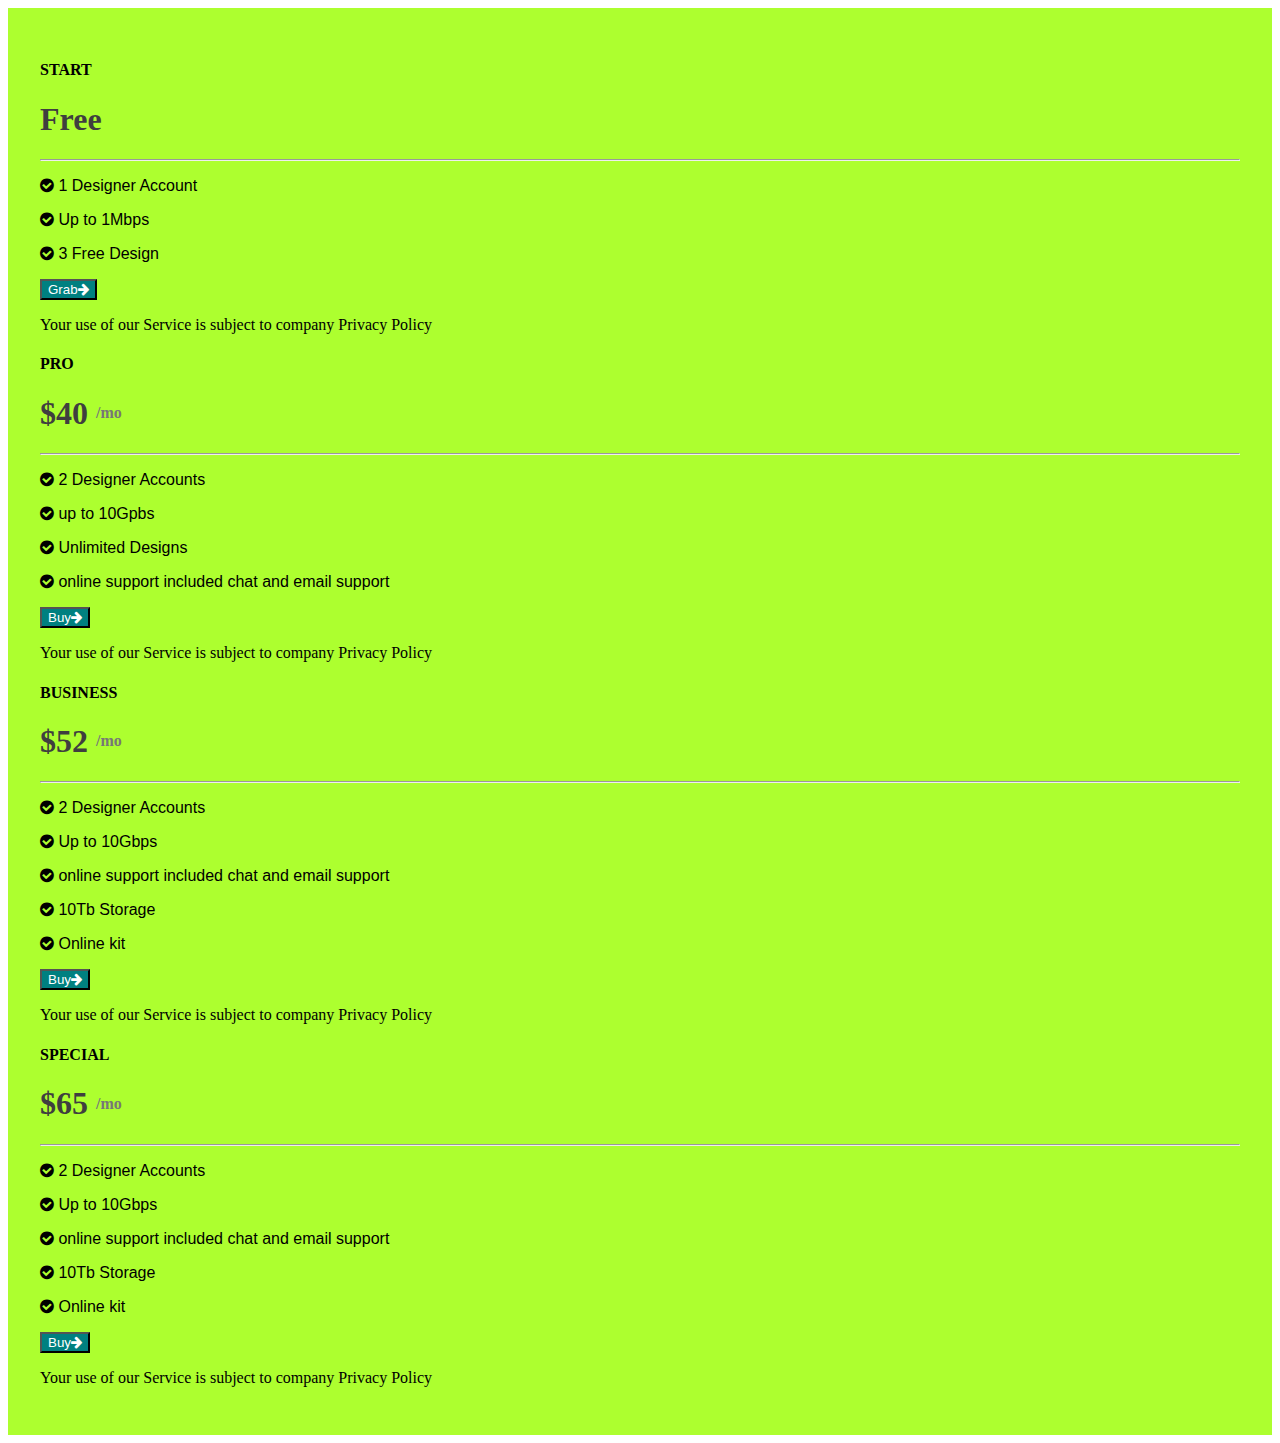
<file: project2.html>
<!DOCTYPE html>
<html>
    <head>

        <link rel="stylesheet" type="text/css" href="style2.css">
        <link href="https://cdn.jsdelivr.net/npm/bootstrap@5.2.0-beta1/dist/css/bootstrap.min.css" rel="stylesheet" integrity="sha384-0evHe/X+R7YkIZDRvuzKMRqM+OrBnVFBL6DOitfPri4tjfHxaWutUpFmBp4vmVor" crossorigin="anonymous">
        <script src="https://cdn.jsdelivr.net/npm/bootstrap@5.2.0-beta1/dist/js/bootstrap.bundle.min.js" integrity="sha384-pprn3073KE6tl6bjs2QrFaJGz5/SUsLqktiwsUTF55Jfv3qYSDhgCecCxMW52nD2" crossorigin="anonymous"></script>
        <link rel="stylesheet" href="https://cdnjs.cloudflare.com/ajax/libs/font-awesome/4.7.0/css/font-awesome.min.css">

    </head>
    <body>
        <div class="container">

            <div  class="row mt-4">

                <div  class="col-md-3">

                    <div class="card h-100 border border-success rounded">

                        <div class="card-body d-flex flex-column">

                            <h4> 
                                START 
                            </h2>
                            <h1 class="price"> 
                                Free
                            </h1>
                            <hr>
                            <div class="card-items">
                                <p>

                                    <i class="fa fa-check-circle"></i>
                                    1 Designer Account
                                </p>
                                <p>
    
                                    <i class="fa fa-check-circle"></i>
                                    Up to 1Mbps
                                </p>
                                <p>
    
                                    <i class="fa fa-check-circle"></i>
                                    3 Free Design
                                </p>
                            </div>
                            <button class="btn w-100 mt-auto" style="
                               background-color: teal;
                               color: white;">
                                
                               <div class="flex-btn">
                                  <div> Grab </div> 
                                  <div><i class="fa fa-arrow-right" ></i></div>
                                </div>
                      
                            </button>
                            
                        </div>
                        <p class="card-footer" >
                            Your use of our Service is subject to company Privacy Policy
                        </p>
                    </div>
                </div>
                <div  class="col-md-3 ">

                    <div class="card h-100 border border-success rounded">

                        <div class="card-body d-flex flex-column">

                            <h4> 
                                PRO
                            </h2>
                            <h1 class="price"> 
                                $40
                                <span class="term" > /mo </span>
                            </h1>
                            <hr>
                            <div class="card-items">

                                <p>

                                    <i class="fa fa-check-circle"></i>
                                    2 Designer Accounts
                                </p>
                                <p>
    
                                    <i class="fa fa-check-circle"></i>
                                    up to 10Gpbs
                                </p>
                                <p>
    
                                    <i class="fa fa-check-circle"></i>
                                    Unlimited Designs
                                </p>
                                <p>
    
                                    <i class="fa fa-check-circle"></i>
                                    online support included chat and email support
                                </p>
                            </div>
                            <button class="btn w-100 mt-auto" style="
                               background-color: teal;
                               color: white;">
                                
                               <div class="flex-btn">
                                  <div>Buy</div> 
                                  <div><i class="fa fa-arrow-right" ></i></div>
                                </div>
                      
                            </button>
                        </div>
                        <p class="card-footer " >
                            Your use of our Service is subject to company Privacy Policy
                        </p>
                    </div>
                </div>
                <div  class="col-md-3">

                    <div class="card h-100 border border-success rounded">

                        <div class="card-body d-flex flex-column">

                            <h4> 
                                BUSINESS 
                            </h2>
                            <h1 class="price"> 
                                $52
                                <span class="term" > /mo </span>
                            </h1>
                            <hr>
                            <div class="card-items">

                                <p>

                                    <i class="fa fa-check-circle"></i>
                                    2 Designer Accounts
                                </p>
                                <p>
    
                                    <i class="fa fa-check-circle"></i>
                                    Up to 10Gbps
                                </p>
                                <p>
    
                                    <i class="fa fa-check-circle"></i>
                                    online support included chat and email support
                                </p>
                                <p>
    
                                    <i class="fa fa-check-circle"></i>
                                    10Tb Storage
                                </p>
                                <p>
    
                                    <i class="fa fa-check-circle"></i>
                                    Online kit
                                </p>
                            </div>
                            <button class="btn w-100 mt-auto" style="
                               background-color: teal;
                               color: white;">
                                
                               <div class="flex-btn">
                                  <div>Buy</div> 
                                  <div><i class="fa fa-arrow-right" ></i></div>
                                </div>
                      
                            </button>
                           
                        </div>
                            
                        <p class="card-footer" >
                            Your use of our Service is subject to company Privacy Policy
                        </p>
                    </div>
                </div>
                <div id="card-column" class="col-md-3">

                    <div class="card h-100 border border-success rounded">

                        <div class="card-body d-flex flex-column">

                            <h4> 
                                SPECIAL 
                            </h4>
                            <h1 class="price"> 
                                $65
                                <span class="term" > /mo </span>
                            </h1>
                            <hr>
                            <div class="card-items">

                                <p>

                                    <i class="fa fa-check-circle"></i>
                                    2 Designer Accounts
                                </p>
                                <p>
    
                                    <i class="fa fa-check-circle"></i>
                                    Up to 10Gbps
                                </p>
                                <p>
                                    <i class="fa fa-check-circle"></i>
                                    online support included chat and email support
                                </p>
                                <p>
    
                                    <i class="fa fa-check-circle"></i>
                                    10Tb Storage
                                </p>
                                <p>
    
                                    <i class="fa fa-check-circle"></i>
                                    Online kit
                                </p>
                            </div>
                            <button class="btn w-100 mt-auto" style="
                                background-color: teal;
                                color: white;
                            "> 
                                <div class="flex-btn">
                                    <div>Buy</div> 
                                    <div><i class="fa fa-arrow-right" ></i></div>
                                </div> 
                            </button>
                            
                        </div>
                        <p class="card-footer" >
                            Your use of our Service is subject to company Privacy Policy
                        </p>
                    </div>
                </div>
            </div>
        </div>

    </body>
</html>
</file>
<file: style2.css>
.container{
    background-color: greenyellow;
}
.row{
    padding: 2rem;
    
}
.card-items{
    font-size: 2rems;
    font-family: Arial, Helvetica, sans-serif;

}
.price{
    font-size:2rem;
    display:flex;
    align-items: center;
    color: #3f3f3f;

    
}

.term{
    font-size: 1rem;
    color:#777;
    margin-left: 0.5rem;
}
.flex-btn{
    display:flex;
    justify-content: space-between;
}
</file>
